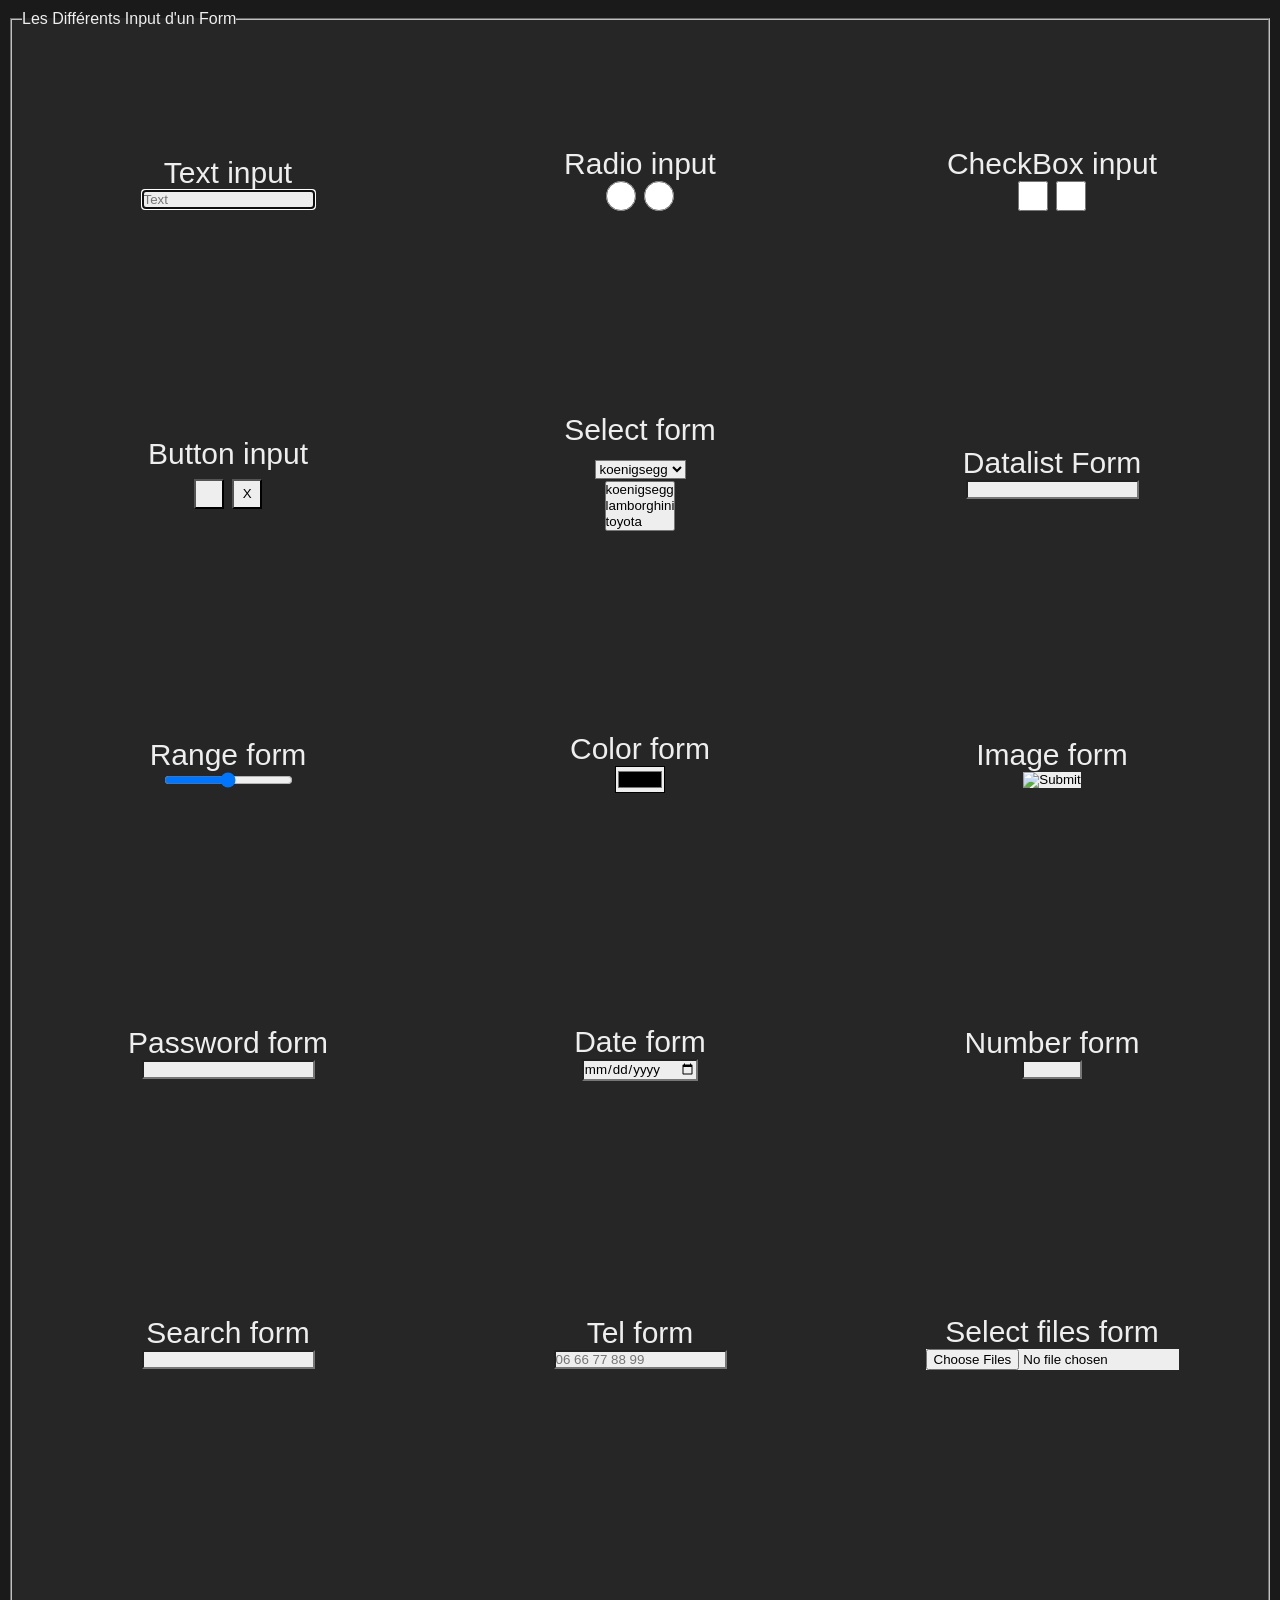
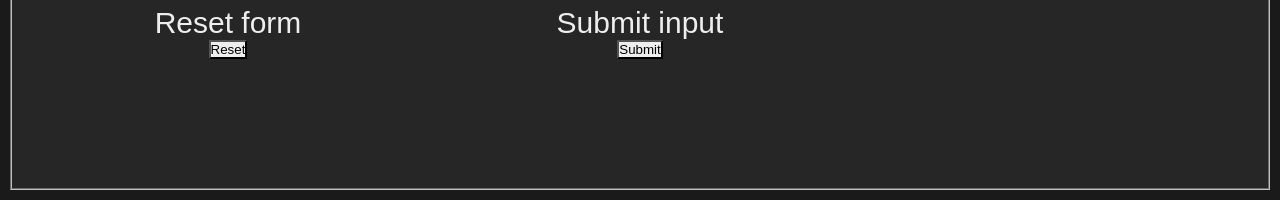
<file: index.html>
<!DOCTYPE html>
<html lang="en">
<head>
    <meta charset="UTF-8">
    <meta http-equiv="X-UA-Compatible" content="IE=edge">
    <meta name="viewport" content="width=device-width, initial-scale=1.0">
    <link rel="stylesheet" href="styles.css">
    <title>HTML forms</title>
</head>
<body>
    <form action="form_sub.html" target="_blank" novalidate>
        <fieldset>
            <legend>Les Différents Input d'un Form</legend>
            <!--

            -->
            <div class="textform container">
                <label for="textf">Text input</label>
                <input type="text" id="textf" name="textf" value="" placeholder="Text" autofocus>
            </div>
            <!--

            -->
            <div class="radioform container">
                <label for="radioform">Radio input</label>
                <div>
                    <input type="radio" id="radiof1" name="radiof" size="50">
                    <input type="radio" id="radiof2" name="radiof">
                </div>
                
            </div>
            <!--

            -->
            <div class="checkboxform container">
                <label for="checkboxform">CheckBox input</label>
                <div>
                    <input type="checkbox" id="checkboxf1" name="checkboxf">
                    <input type="checkbox" id="checkboxf2" name="checkboxf">                
                </div>

            </div>
            <!--

            -->
            <div class="buttonform container">
                <label for="buttonform">Button input</label>
                <div>
                    <input type="button" id="buttonf1" name="buttonf" value=" " onclick="alert('Nice ASS')">
                    <input type="button" id="buttonf2" name="buttonf" value="X">
                </div>
            </div>
            <!--

            -->
            <div class="selectform container">
                <label for="selectf">Select form</label>
                <div>
                    <select name="selectf" id="selectf">
                        <option value="koenigsegg">koenigsegg</option>
                        <option value="lamborghini">lamborghini</option>
                        <option value="toyota">toyota</option>
                    </select>
                </div>
                <div>
                    <select name="selectf" id="selectf" size="3">
                        <option value="koenigsegg">koenigsegg</option>
                        <option value="lamborghini">lamborghini</option>
                        <option value="toyota">toyota</option>
                        <option value="koenigsegg">koenigsegg</option>
                        <option value="lamborghini">lamborghini</option>
                        <option value="toyota">toyota</option>
                    </select>
                </div>
            </div>
            <!--

            -->
            <div class="listform container">
                <label for="browsers">Datalist Form</label>
                <input list="browsers">
                <datalist id="browsers">
                    <option value="Internet Explorer">
                    <option value="Firefox">
                    <option value="Chrome">
                    <option value="Opera">
                    <option value="Safari">
                </datalist>
            </div>
            <!--

            -->
            <div class="rangeform container">
                <label for="rangef">Range form</label>
                <input type="range" id="rangef" name="rangef" value="50">
            </div>
            <!--

            -->
            <div class="colorform container">
                <label for="colorf">Color form</label>
                <input type="color" name="colorf">
            </div>
            <!--

            -->
            <div class="imageform container">
                <label for="imagef">Image form</label>
                <input type="image" name="imagef">
            </div>
            <!--

            -->
            <div class="passwordform container">
                <label for="passwordf">Password form</label>
                <input type="password" name="passwordf" required>
            </div>
            <!--

            -->
            <div class="dateform container">
                <label for="datef">Date form</label>
                <input type="date" id="datef" name="datef" min="2004-10-26" max="">
            </div>
            <!--

            -->
            <div class="numberform container">
                <label for="numberf">Number form</label>
                <input type="number" id="numberf" name="numberf" min="2" max="1024">
            </div>
            <!--

            -->
            <div class="searchform container">
                <label for="searchf">Search form</label>
                <input type="search" id="searchf" name="searchf">
            </div>
            <!--

            -->
            <div class="telform container">
                <label for="telf">Tel form</label>
                <input type="tel" id="telf" name="telf" placeholder="06 66 77 88 99" pattern="[0-9]{3}-[0-9]{2}-[0-9]{3}" maxlength="14">
            </div>
            <!--

            -->
            <div class="fileform container">
                <label for="filef">Select files form</label>
                <input type="file" id="filef" name="filef" multiple>
            </div>
            <!--

            -->
            <div class="resetform container">
                <label for="resetf">Reset form</label>
                <input type="reset" name="resetf" id="resetf">
            </div>
            <!--

            -->
            <div class="submitform container">
                <label for="submitf">Submit input</label>
                <input type="submit" id="submitf" name="submitf">
            </div>
        </fieldset>
    </form>
</body>
</html>
</file>
<file: styles.css>
:root{
    --heigth-width: 30px;
}

*{
    margin: 0;
    padding: 0;
    box-sizing: border-box;
    text-decoration: none;
    list-style: none;
    color: #eeeeee;
    font-family: 'Trebuchet MS', 'Lucida Sans Unicode', 'Lucida Grande', 'Lucida Sans', Arial, sans-serif;
}

input[type=radio] {
    height: var(--heigth-width);
    width: var(--heigth-width);
}

input[type=checkbox] {
    height: var(--heigth-width);
    width: var(--heigth-width);
}

input[type=button] {
    height: var(--heigth-width);
    width: var(--heigth-width);
}

input, option, option::placeholder, select{
    color: black;
    background-color: #eeeeee;
}

datalist option{
    color: black;
    background-color: aqua;
    height: 100px;
}

body{
    background-color: hsl(0, 0%, 10%);
    height: 100vh;
    width: 100%;
}

form{
    height: 200vh;
    width: 100%;
    padding: 10px;
}

form fieldset{
    background-color: hsl(0, 0%, 15%);
    display: flex;
    flex-flow: row wrap;
    height: 100%;
    width: 100%;
    padding: 10px;
}

form fieldset .container{
    height: calc(100% / 6);
    width: calc(100% / 3);
    padding: 10px;
    display: flex;
    flex-direction: column;
    justify-content: center;
    align-items: center;
    font-size: 30px;
}
</file>
